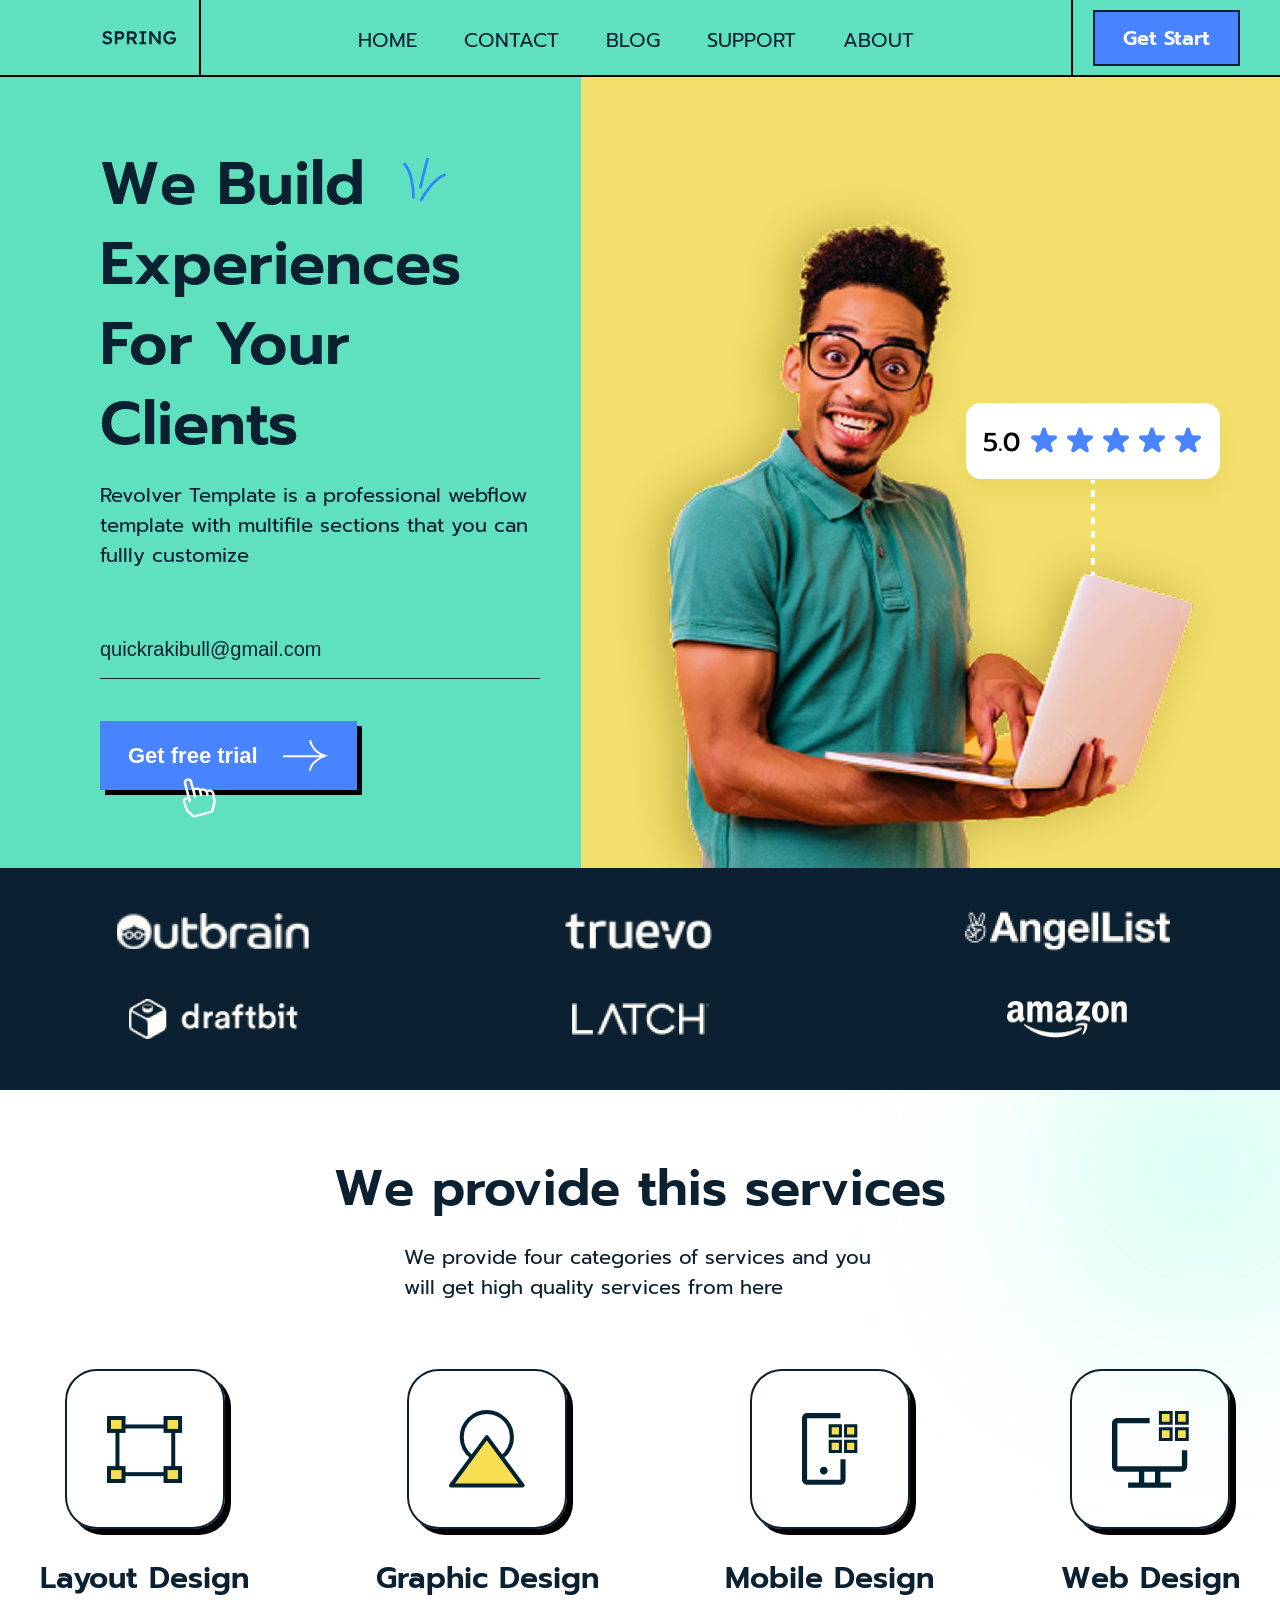
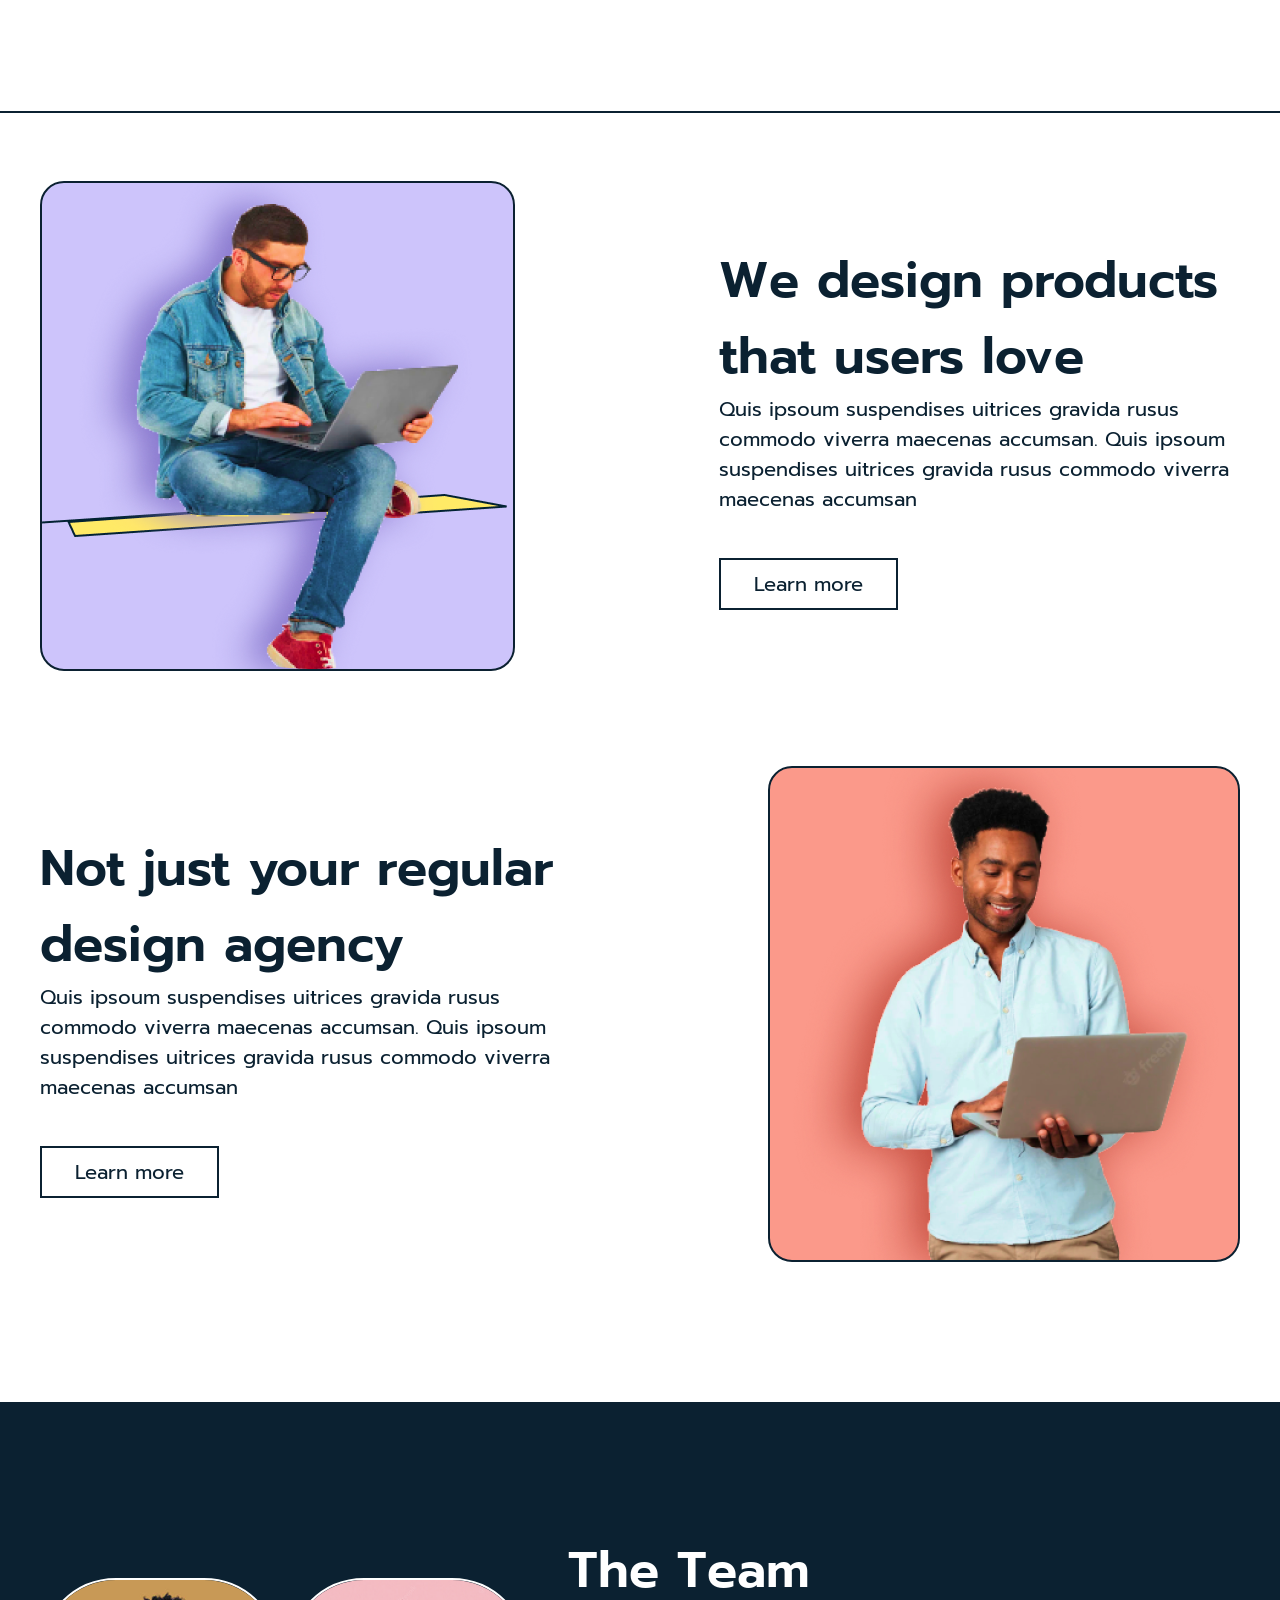
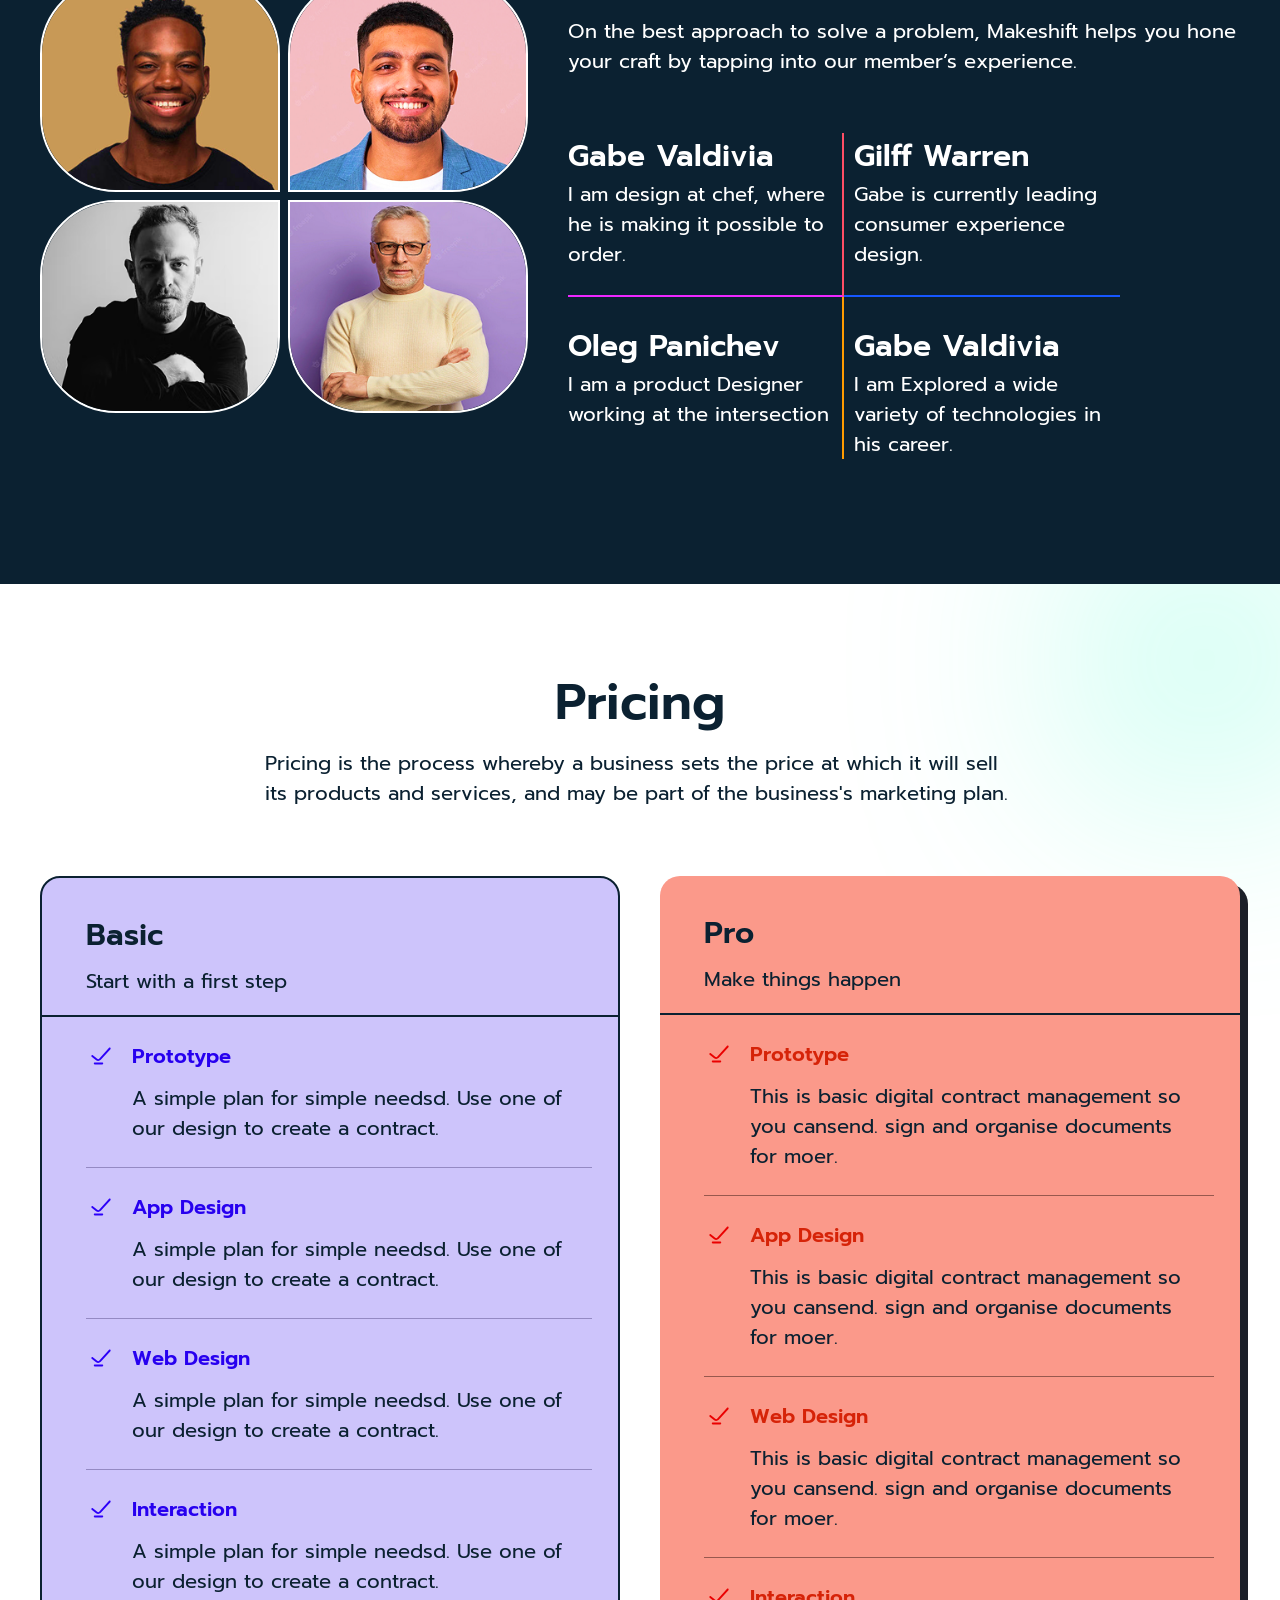
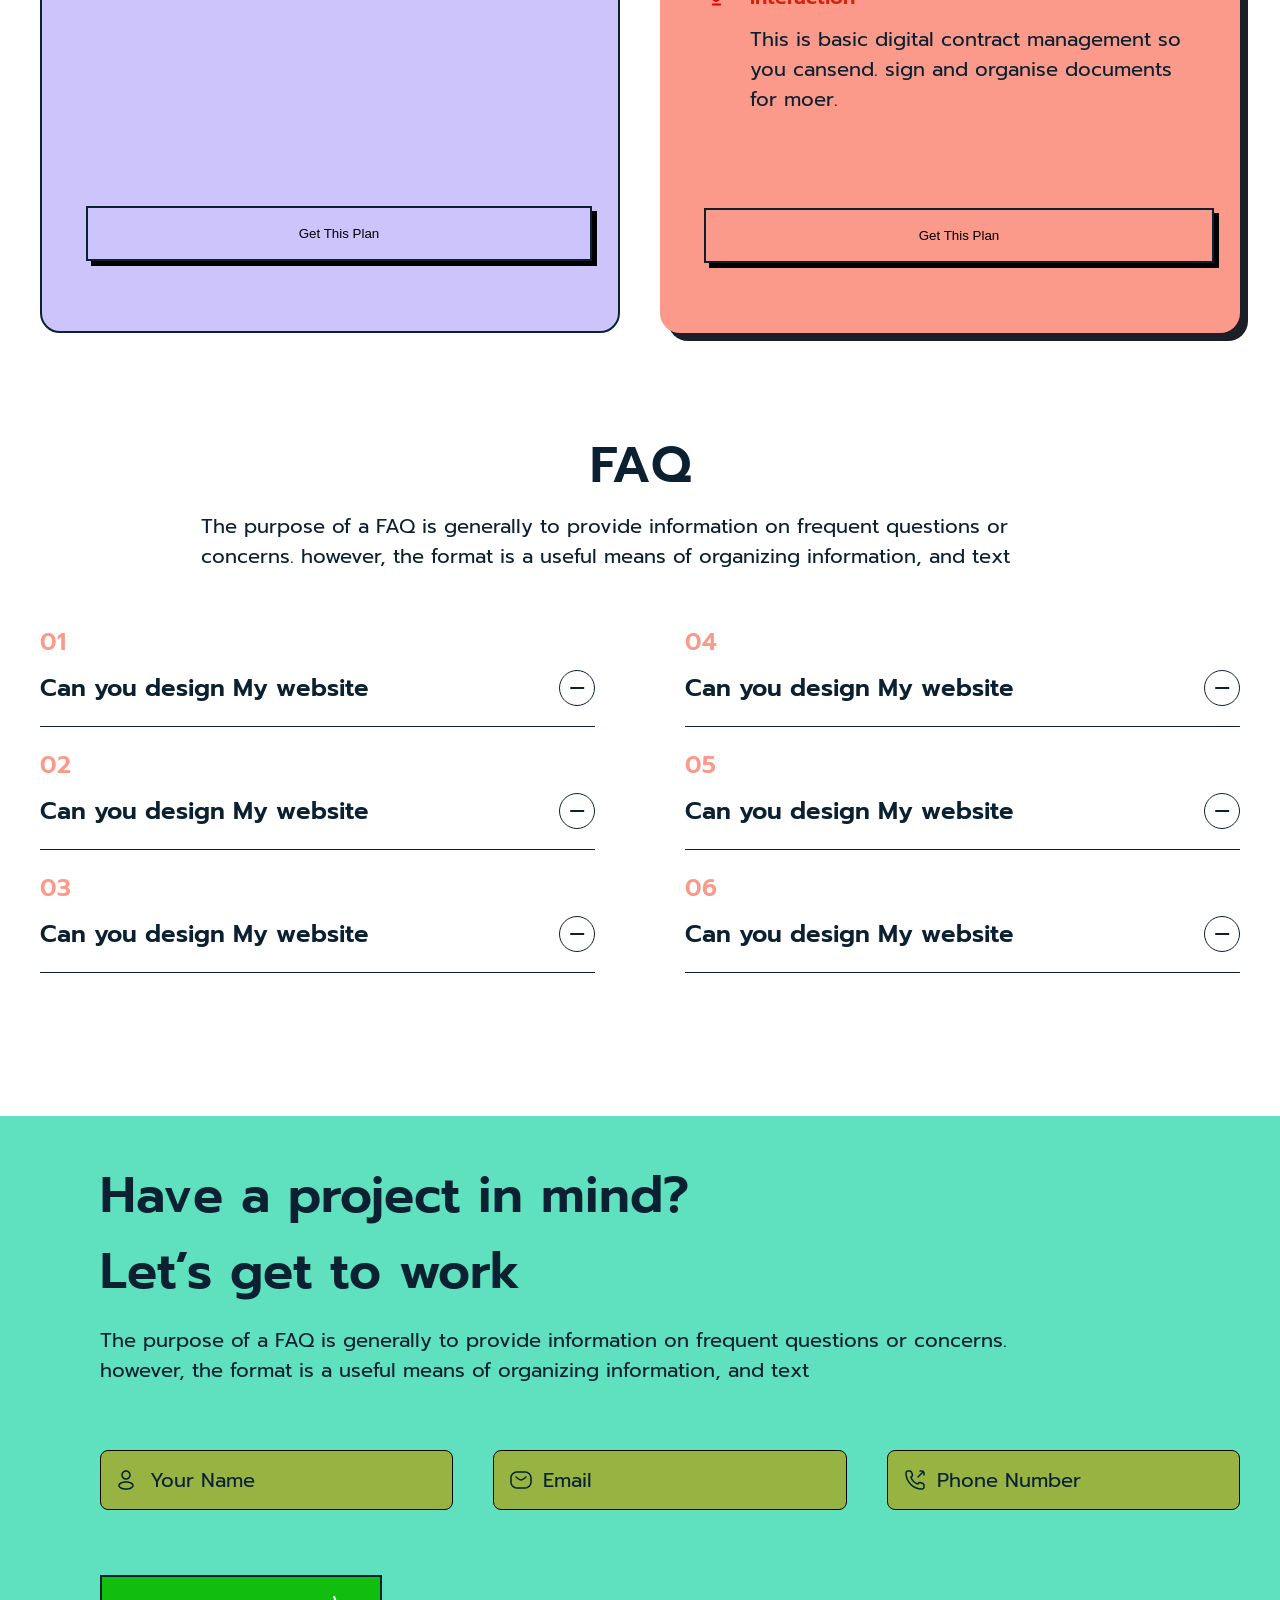
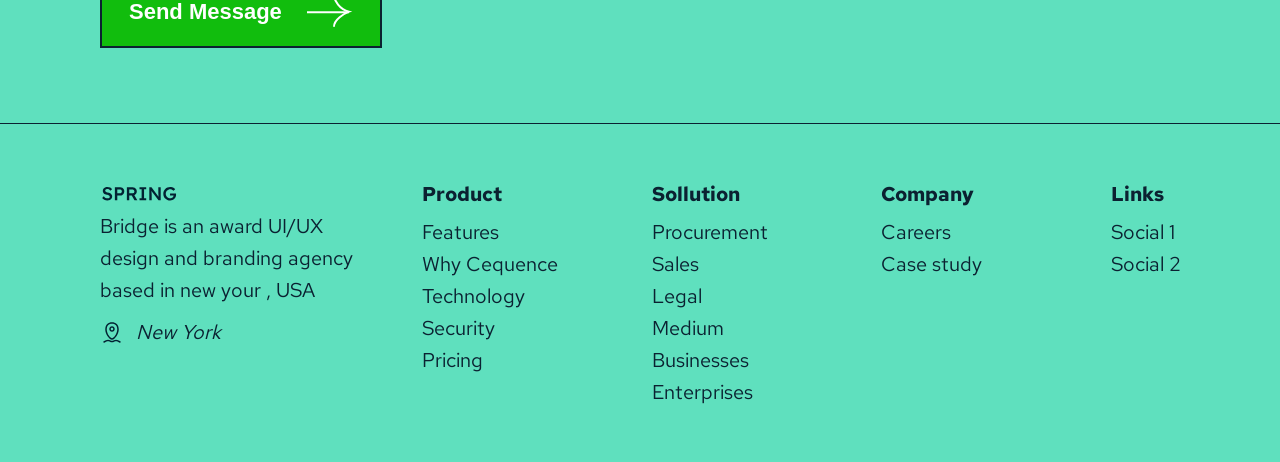
<file: agency/index.html>
<!doctype html>
<html lang="en">
  <head>
    <meta charset="UTF-8" />
    <meta name="viewport" content="width=device-width, initial-scale=1.0" />
    <title>Spring</title>
    <link rel="stylesheet" href="styles.css" />
    <script src="./scripts/main.js" type="module" defer></script>
  </head>
  <body>
    <header class="header" data-js-header>
      <a href="/" class="header__logo logo" title="Home" aria-label="Home">
        <img
          src="./assets/logo.svg"
          alt=""
          class="logo__image"
          width="79"
          height="14"
        />
      </a>
      <div class="header__overlay" data-js-header-overlay>
        <nav class="header__menu">
          <ul class="header__menu-list">
            <li class="header__menu-item">
              <a href="/" class="header__menu-link">Home</a>
            </li>
            <li class="header__menu-item">
              <a href="/" class="header__menu-link">Contact</a>
            </li>
            <li class="header__menu-item">
              <a href="/" class="header__menu-link">Blog</a>
            </li>
            <li class="header__menu-item">
              <a href="/" class="header__menu-link">Support</a>
            </li>
            <li class="header__menu-item">
              <a href="/" class="header__menu-link">About</a>
            </li>
          </ul>
        </nav>
        <div class="header__actions">
          <a href="/" class="header__link button button--blue">Get Start</a>
        </div>
      </div>
      <button
        class="header__burger-button burger-button"
        type="button"
        title="Open menu"
        aria-label="Open menu"
        data-js-header-burger-button
      >
        <span class="burger-button__line"></span>
        <span class="burger-button__line"></span>
        <span class="burger-button__line"></span>
      </button>
    </header>
    <main>
      <section class="hero" aria-labelledby="hero-title">
        <div class="hero__main">
          <div class="hero__info">
            <h1 class="hero__title" id="hero-title">
              We Build<br />
              Experiences<br />
              For Your Clients
            </h1>
            <img
              src="./assets/icons/vectors.svg"
              alt=""
              class="hero__vector"
              width="45"
              height="45"
            />
            <div class="hero__description">
              <p>
                Revolver Template is a professional webflow template with
                multifile sections that you can fullly customize
              </p>
            </div>
            <form class="hero__form">
              <div class="hero__field">
                <label for="hero-email" class="hero__label"
                  >quickrakibull@gmail.com</label
                >
                <input
                  type="email"
                  class="hero__input"
                  id="hero-email"
                  name="email"
                  placeholder="quickrakibull@gmail.com"
                />
              </div>
              <button
                class="button button--blue button--shadow hero__button"
                type="submit"
              >
                <span>Get free trial</span>
                <svg
                  width="46"
                  height="31"
                  viewBox="0 0 46 31"
                  fill="none"
                  xmlns="http://www.w3.org/2000/svg"
                >
                  <path
                    d="M27 0.196106C27.8333 4.36277 32 13.2961 42 15.6961C37 17.6961 27 23.4961 27 30.6961"
                    stroke="white"
                    style="stroke: white; stroke-opacity: 1"
                    stroke-width="2"
                  />
                  <path
                    d="M0 16.1961L42 16.1961"
                    stroke="white"
                    style="stroke: white; stroke-opacity: 1"
                    stroke-width="2"
                  />
                </svg>
              </button>
            </form>
          </div>
          <div class="hero__visual">
            <img
              src="./assets/images/hero/hero_bg_alt.png"
              alt=""
              class="hero__image"
              width="659"
              height="716"
              loading="lazy"
            />
          </div>
        </div>
        <div class="hero__partners">
          <ul class="hero__partners-list">
            <li class="hero__partners-item">
              <img
                src="./assets/images/partners/1.png"
                alt=""
                class="hero__partners-logo"
                width="192"
                height="36"
                loading="lazy"
              />
            </li>
            <li class="hero__partners-item">
              <img
                src="./assets/images/partners/2.png"
                alt=""
                class="hero__partners-logo"
                width="149"
                height="37"
                loading="lazy"
              />
            </li>
            <li class="hero__partners-item">
              <img
                src="./assets/images/partners/3.png"
                alt=""
                class="hero__partners-logo"
                width="207"
                height="40"
                loading="lazy"
              />
            </li>
            <li class="hero__partners-item">
              <img
                src="./assets/images/partners/4.png"
                alt=""
                class="hero__partners-logo"
                width="170"
                height="40"
                loading="lazy"
              />
            </li>
            <li class="hero__partners-item">
              <img
                src="./assets/images/partners/5.png"
                alt=""
                class="hero__partners-logo"
                width="138"
                height="32"
                loading="lazy"
              />
            </li>
            <li class="hero__partners-item">
              <img
                src="./assets/images/partners/6.png"
                alt=""
                class="hero__partners-logo"
                width="120"
                height="37"
                loading="lazy"
              />
            </li>
          </ul>
        </div>
      </section>
      <section class="services" aria-labelledby="services-title">
        <div class="services__inner">
          <h2 class="services__title" id="services-title">
            We provide this services
          </h2>
          <div class="services__description">
            <p>
              We provide four categories of services and you will get high
              quality services from here
            </p>
          </div>
          <ul class="services__list">
            <li class="services__item">
              <div class="services__icon-wrapper">
                <img
                  src="./assets/images/services/1.svg"
                  alt=""
                  class="services__icon"
                  width="76"
                  height="67"
                  loading="lazy"
                />
              </div>
              <h3>Layout Design</h3>
            </li>
            <li class="services__item">
              <div class="services__icon-wrapper">
                <img
                  src="./assets/images/services/2.svg"
                  alt=""
                  class="services__icon"
                  width="76"
                  height="78"
                  loading="lazy"
                />
              </div>
              <h3>Graphic Design</h3>
            </li>
            <li class="services__item">
              <div class="services__icon-wrapper">
                <img
                  src="./assets/images/services/3.svg"
                  alt=""
                  class="services__icon"
                  width="56"
                  height="72"
                  loading="lazy"
                />
              </div>
              <h3>Mobile Design</h3>
            </li>
            <li class="services__item">
              <div class="services__icon-wrapper">
                <img
                  src="./assets/images/services/4.svg"
                  alt=""
                  class="services__icon"
                  width="77"
                  height="77"
                  loading="lazy"
                />
              </div>
              <h3>Web Design</h3>
            </li>
          </ul>
          <div class="bg__eclipse"></div>
        </div>
      </section>
      <section class="features" aria-labelledby="features-title">
        <h2 class="visually-hidden" id="features-title">Our features</h2>
        <ul class="features__list">
          <li class="features__item">
            <div class="features__wrapper features__wrapper--purple">
              <img
                src="./assets/images/features/1.png"
                alt=""
                class="features__image"
                width="471"
                height="486"
                loading="lazy"
              />
            </div>
            <div class="features__body">
              <h3 class="feutures__title h2">
                We design products that users love
              </h3>
              <div class="features__description">
                <p>
                  Quis ipsoum suspendises uitrices gravida rusus commodo viverra
                  maecenas accumsan. Quis ipsoum suspendises uitrices gravida
                  rusus commodo viverra maecenas accumsan
                </p>
              </div>
              <a href="/" class="features__button button">Learn more</a>
            </div>
          </li>
          <li class="features__item">
            <div class="features__wrapper features__wrapper--pink">
              <img
                src="./assets/images/features/2.png"
                alt=""
                class="features__image"
                width="468"
                height="492"
                loading="lazy"
              />
            </div>
            <div class="features__body">
              <h3 class="feutures__title h2">
                Not just your regular design agency
              </h3>
              <div class="features__description">
                <p>
                  Quis ipsoum suspendises uitrices gravida rusus commodo viverra
                  maecenas accumsan. Quis ipsoum suspendises uitrices gravida
                  rusus commodo viverra maecenas accumsan
                </p>
              </div>
              <a href="/" class="features__button button">Learn more</a>
            </div>
          </li>
        </ul>
      </section>
      <section class="team" aria-labelledby="team-title">
        <div class="team__inner">
          <div class="team__visual">
            <img
              src="./assets/images/team/1.png"
              alt=""
              class="team__image"
              width="284"
              height="252"
              loading="lazy"
            />
            <img
              src="./assets/images/team/2.png"
              alt=""
              class="team__image"
              width="284"
              height="252"
              loading="lazy"
            />
            <img
              src="./assets/images/team/3.png"
              alt=""
              class="team__image"
              width="284"
              height="252"
              loading="lazy"
            />
            <img
              src="./assets/images/team/4.png"
              alt=""
              class="team__image"
              width="284"
              height="252"
              loading="lazy"
            />
          </div>
          <div class="team__info">
            <h2 class="team__title" id="team-title">The Team</h2>
            <div class="team__description">
              <p>
                On the best approach to solve a problem, Makeshift helps you
                hone your craft by tapping into our member’s experience.
              </p>
            </div>
            <ul class="team__list">
              <li class="team__item">
                <h3 class="team__name">Gabe Valdivia</h3>
                <p class="team__position">
                  I am design at chef, where he is making it possible to order.
                </p>
              </li>
              <li class="team__item">
                <h3 class="team__name">Gilff Warren</h3>
                <p class="team__position">
                  Gabe is currently leading consumer experience design.
                </p>
              </li>
              <li class="team__item">
                <h3 class="team__name">Oleg Panichev</h3>
                <p class="team__position">
                  I am a product Designer working at the intersection
                </p>
              </li>
              <li class="team__item">
                <h3 class="team__name">Gabe Valdivia</h3>
                <p class="team__position">
                  I am Explored a wide variety of technologies in his career.
                </p>
              </li>
            </ul>
          </div>
        </div>
      </section>
      <section class="pricing" aria-labelledby="pricing-title">
        <h2 class="pricing__title" id="pricing-title">Pricing</h2>
        <div class="pricing__description">
          <p>
            Pricing is the process whereby a business sets the price at which it
            will sell its products and services, and may be part of the
            business's marketing plan.
          </p>
        </div>
        <ul class="pricing__list">
          <li class="pricing__item">
            <article class="pricing__card card card--purple">
              <header class="card__header">
                <h3 class="card__title">Basic</h3>
                <p class="card__description">Start with a first step</p>
              </header>
              <div class="card__body">
                <ul class="card__list">
                  <li class="card__item">
                    <h4 class="card__item-title">Prototype</h4>
                    <p class="card__item-description">
                      A simple plan for simple needsd. Use one of our design to
                      create a contract.
                    </p>
                  </li>
                  <li class="card__item">
                    <h4 class="card__item-title">App Design</h4>
                    <p class="card__item-description">
                      A simple plan for simple needsd. Use one of our design to
                      create a contract.
                    </p>
                  </li>
                  <li class="card__item">
                    <h4 class="card__item-title">Web Design</h4>
                    <p class="card__item-description">
                      A simple plan for simple needsd. Use one of our design to
                      create a contract.
                    </p>
                  </li>
                  <li class="card__item">
                    <h4 class="card__item-title">Interaction</h4>
                    <p class="card__item-description">
                      A simple plan for simple needsd. Use one of our design to
                      create a contract.
                    </p>
                  </li>
                </ul>
                <button
                  class="card__button button button--shadow"
                  type="button"
                >
                  Get This Plan
                </button>
              </div>
            </article>
          </li>
          <li class="pricing__item">
            <article class="pricing__card card card--pink">
              <header class="card__header">
                <h3 class="card__title">Pro</h3>
                <p class="card__description">Make things happen</p>
              </header>
              <div class="card__body">
                <ul class="card__list">
                  <li class="card__item">
                    <h4 class="card__item-title">Prototype</h4>
                    <p class="card__item-description">
                      This is basic digital contract management so you cansend.
                      sign and organise documents for moer.
                    </p>
                  </li>
                  <li class="card__item">
                    <h4 class="card__item-title">App Design</h4>
                    <p class="card__item-description">
                      This is basic digital contract management so you cansend.
                      sign and organise documents for moer.
                    </p>
                  </li>
                  <li class="card__item">
                    <h4 class="card__item-title">Web Design</h4>
                    <p class="card__item-description">
                      This is basic digital contract management so you cansend.
                      sign and organise documents for moer.
                    </p>
                  </li>
                  <li class="card__item">
                    <h4 class="card__item-title">Interaction</h4>
                    <p class="card__item-description">
                      This is basic digital contract management so you cansend.
                      sign and organise documents for moer.
                    </p>
                  </li>
                </ul>
                <button
                  class="card__button button button--shadow"
                  type="button"
                >
                  Get This Plan
                </button>
              </div>
            </article>
          </li>
        </ul>
        <div class="bg__eclipse"></div>
      </section>
      <section class="faq" aria-labelledby="faq-title">
        <h2 class="faq__title" id="faq-title">FAQ</h2>
        <div class="faq__description">
          <p>
            The purpose of a FAQ is generally to provide information on frequent
            questions or concerns. however, the format is a useful means of
            organizing information, and text
          </p>
        </div>
        <div class="faq__columns">
          <ol class="faq__list">
            <li class="faq__item">
              <details class="faq__accordion">
                <summary class="faq__accordion-header">
                  <h3 class="faq__accordion-title">
                    Can you design My website
                  </h3>
                  <span class="faq__accordion-indicator"></span>
                </summary>
                <div class="faq__accordion-body">
                  <p>
                    Lorem, ipsum dolor sit amet consectetur adipisicing elit.
                    Voluptate, soluta exercitationem at quo, error modi nam quod
                    quidem et nulla sint quasi vero hic tenetur eaque ex,
                    architecto blanditiis excepturi.
                  </p>
                </div>
              </details>
            </li>
            <li class="faq__item">
              <details class="faq__accordion">
                <summary class="faq__accordion-header">
                  <h3 class="faq__accordion-title">
                    Can you design My website
                  </h3>
                  <span class="faq__accordion-indicator"></span>
                </summary>
                <div class="faq__accordion-body">
                  <p>
                    Lorem, ipsum dolor sit amet consectetur adipisicing elit.
                    Voluptate, soluta exercitationem at quo, error modi nam quod
                    quidem et nulla sint quasi vero hic tenetur eaque ex,
                    architecto blanditiis excepturi.
                  </p>
                </div>
              </details>
            </li>
            <li class="faq__item">
              <details class="faq__accordion">
                <summary class="faq__accordion-header">
                  <h3 class="faq__accordion-title">
                    Can you design My website
                  </h3>
                  <span class="faq__accordion-indicator"></span>
                </summary>
                <div class="faq__accordion-body">
                  <p>
                    Lorem, ipsum dolor sit amet consectetur adipisicing elit.
                    Voluptate, soluta exercitationem at quo, error modi nam quod
                    quidem et nulla sint quasi vero hic tenetur eaque ex,
                    architecto blanditiis excepturi.
                  </p>
                </div>
              </details>
            </li>
          </ol>
          <ol class="faq__list" start="4">
            <li class="faq__item">
              <details class="faq__accordion">
                <summary class="faq__accordion-header">
                  <h3 class="faq__accordion-title">
                    Can you design My website
                  </h3>
                  <span class="faq__accordion-indicator"></span>
                </summary>
                <div class="faq__accordion-body">
                  <p>
                    Lorem, ipsum dolor sit amet consectetur adipisicing elit.
                    Voluptate, soluta exercitationem at quo, error modi nam quod
                    quidem et nulla sint quasi vero hic tenetur eaque ex,
                    architecto blanditiis excepturi.
                  </p>
                </div>
              </details>
            </li>
            <li class="faq__item">
              <details class="faq__accordion">
                <summary class="faq__accordion-header">
                  <h3 class="faq__accordion-title">
                    Can you design My website
                  </h3>
                  <span class="faq__accordion-indicator"></span>
                </summary>
                <div class="faq__accordion-body">
                  <p>
                    Lorem, ipsum dolor sit amet consectetur adipisicing elit.
                    Voluptate, soluta exercitationem at quo, error modi nam quod
                    quidem et nulla sint quasi vero hic tenetur eaque ex,
                    architecto blanditiis excepturi.
                  </p>
                </div>
              </details>
            </li>
            <li class="faq__item">
              <details class="faq__accordion">
                <summary class="faq__accordion-header">
                  <h3 class="faq__accordion-title">
                    Can you design My website
                  </h3>
                  <span class="faq__accordion-indicator"></span>
                </summary>
                <div class="faq__accordion-body">
                  <p>
                    Lorem, ipsum dolor sit amet consectetur adipisicing elit.
                    Voluptate, soluta exercitationem at quo, error modi nam quod
                    quidem et nulla sint quasi vero hic tenetur eaque ex,
                    architecto blanditiis excepturi.
                  </p>
                </div>
              </details>
            </li>
          </ol>
        </div>
      </section>
      <section class="send-message" aria-labelledby="send-message-title">
        <h2 class="send-message__title" id="send-message-title">
          Have a project in mind?<br />
          Let’s get to work
        </h2>
        <div class="send-message__description">
          <p>
            The purpose of a FAQ is generally to provide information on frequent
            questions or concerns. however, the format is a useful means of
            organizing information, and text
          </p>
        </div>
        <form class="send-message__form">
          <div class="send-message__fields">
            <div class="send-message__field">
              <label for="send-message-name" class="send-message__label">
                <svg
                  width="24"
                  height="24"
                  viewBox="0 0 24 24"
                  fill="none"
                  xmlns="http://www.w3.org/2000/svg"
                >
                  <path
                    fill-rule="evenodd"
                    clip-rule="evenodd"
                    d="M5.38566 15.6959C4.19864 16.2895 3.75 16.9706 3.75 17.5C3.75 18.0294 4.19864 18.7105 5.38566 19.3041C6.52782 19.8751 8.15819 20.25 10 20.25C11.8418 20.25 13.4722 19.8751 14.6143 19.3041C15.8014 18.7105 16.25 18.0294 16.25 17.5C16.25 16.9706 15.8014 16.2895 14.6143 15.6959C13.4722 15.1249 11.8418 14.75 10 14.75C8.15819 14.75 6.52782 15.1249 5.38566 15.6959ZM4.71484 14.3543C6.10618 13.6586 7.97582 13.25 10 13.25C12.0242 13.25 13.8938 13.6586 15.2852 14.3543C16.6316 15.0275 17.75 16.0964 17.75 17.5C17.75 18.9036 16.6316 19.9725 15.2852 20.6457C13.8938 21.3414 12.0242 21.75 10 21.75C7.97582 21.75 6.10618 21.3414 4.71484 20.6457C3.36836 19.9725 2.25 18.9036 2.25 17.5C2.25 16.0964 3.36836 15.0275 4.71484 14.3543Z"
                    fill="#0B2131"
                    style="
                      fill: #0b2131;
                      fill: color(display-p3 0.0431 0.1294 0.1922);
                      fill-opacity: 1;
                    "
                  />
                  <path
                    fill-rule="evenodd"
                    clip-rule="evenodd"
                    d="M10 3.75C8.20507 3.75 6.75 5.20507 6.75 7C6.75 8.79493 8.20507 10.25 10 10.25C11.7949 10.25 13.25 8.79493 13.25 7C13.25 5.20507 11.7949 3.75 10 3.75ZM5.25 7C5.25 4.37665 7.37665 2.25 10 2.25C12.6234 2.25 14.75 4.37665 14.75 7C14.75 9.62335 12.6234 11.75 10 11.75C7.37665 11.75 5.25 9.62335 5.25 7Z"
                    fill="#0B2131"
                    style="
                      fill: #0b2131;
                      fill: color(display-p3 0.0431 0.1294 0.1922);
                      fill-opacity: 1;
                    "
                  />
                </svg>
                <span>Your Name</span>
              </label>
              <input
                type="text"
                class="send-message__input"
                id="send-message-name"
                name="name"
                placeholder=""
              />
            </div>
            <div class="send-message__field">
              <label for="send-message-email" class="send-message__label">
                <svg
                  width="24"
                  height="24"
                  viewBox="0 0 24 24"
                  fill="none"
                  xmlns="http://www.w3.org/2000/svg"
                >
                  <path
                    fill-rule="evenodd"
                    clip-rule="evenodd"
                    d="M1.25 10C1.25 6.27208 4.27208 3.25 8 3.25H16C19.7279 3.25 22.75 6.27208 22.75 10V14C22.75 17.7279 19.7279 20.75 16 20.75H8C4.27208 20.75 1.25 17.7279 1.25 14V10ZM8 4.75C5.10051 4.75 2.75 7.10051 2.75 10V14C2.75 16.8995 5.10051 19.25 8 19.25H16C18.8995 19.25 21.25 16.8995 21.25 14V10C21.25 7.10051 18.8995 4.75 16 4.75H8Z"
                    fill="#0B2131"
                    style="
                      fill: #0b2131;
                      fill: color(display-p3 0.0431 0.1294 0.1922);
                      fill-opacity: 1;
                    "
                  />
                  <path
                    fill-rule="evenodd"
                    clip-rule="evenodd"
                    d="M6.41438 8.53151C6.67313 8.20806 7.1451 8.15562 7.46855 8.41438L9.96977 10.4154C11.1567 11.3649 12.8433 11.3649 14.0303 10.4154L16.5315 8.41438C16.855 8.15562 17.3269 8.20806 17.5857 8.53151C17.8444 8.85495 17.792 9.32692 17.4685 9.58568L14.9673 11.5867C13.2325 12.9745 10.7675 12.9745 9.03272 11.5867L6.53151 9.58568C6.20806 9.32692 6.15562 8.85495 6.41438 8.53151Z"
                    fill="#0B2131"
                    style="
                      fill: #0b2131;
                      fill: color(display-p3 0.0431 0.1294 0.1922);
                      fill-opacity: 1;
                    "
                  />
                </svg>

                <span>Email</span>
              </label>
              <input
                type="email"
                class="send-message__input"
                id="send-message-email"
                name="email"
                placeholder=""
              />
            </div>
            <div class="send-message__field">
              <label for="send-message-phone" class="send-message__label">
                <svg
                  width="24"
                  height="24"
                  viewBox="0 0 24 24"
                  fill="none"
                  xmlns="http://www.w3.org/2000/svg"
                >
                  <path
                    fill-rule="evenodd"
                    clip-rule="evenodd"
                    d="M16.25 3C16.25 2.58579 16.5858 2.25 17 2.25H19C20.5188 2.25 21.75 3.48122 21.75 5V7C21.75 7.41421 21.4142 7.75 21 7.75C20.5858 7.75 20.25 7.41421 20.25 7V5C20.25 4.93994 20.2458 4.88088 20.2376 4.82308L15.5303 9.53033C15.2374 9.82322 14.7626 9.82322 14.4697 9.53033C14.1768 9.23744 14.1768 8.76256 14.4697 8.46967L19.1769 3.76242C19.1191 3.75424 19.0601 3.75 19 3.75H17C16.5858 3.75 16.25 3.41421 16.25 3Z"
                    fill="#0B2131"
                    style="
                      fill: #0b2131;
                      fill: color(display-p3 0.0431 0.1294 0.1922);
                      fill-opacity: 1;
                    "
                  />
                  <path
                    fill-rule="evenodd"
                    clip-rule="evenodd"
                    d="M5 3.75C4.30964 3.75 3.75 4.30964 3.75 5C3.75 13.4223 10.5777 20.25 19 20.25C19.6904 20.25 20.25 19.6904 20.25 19V17.3541C20.25 16.8429 19.9388 16.3833 19.4642 16.1935L17.4301 15.3798C16.8265 15.1384 16.1386 15.3999 15.8478 15.9814L15.6708 16.3354C15.5196 16.6379 15.1846 16.8018 14.8529 16.7354L15 16C14.8529 16.7354 14.8532 16.7355 14.8529 16.7354L14.8519 16.7352L14.8507 16.735L14.8475 16.7343L14.8385 16.7325L14.8097 16.7263C14.7859 16.721 14.7529 16.7135 14.7114 16.7034C14.6285 16.6832 14.5115 16.6528 14.3665 16.6101C14.0768 16.525 13.6734 16.3903 13.2046 16.1894C12.2704 15.789 11.0561 15.1167 9.96967 14.0303C8.88325 12.9439 8.21099 11.7296 7.81064 10.7954C7.60973 10.3266 7.47504 9.92316 7.38985 9.6335C7.34721 9.48851 7.31682 9.37154 7.29664 9.28859C7.28655 9.2471 7.279 9.21408 7.27374 9.19026L7.26753 9.1615L7.26566 9.15247L7.26501 9.14932L7.26477 9.14809C7.26472 9.14785 7.26456 9.14709 8 9L7.26456 9.14709C7.19824 8.81544 7.36208 8.48043 7.66459 8.32918L8.01861 8.15217C8.60008 7.86143 8.86163 7.17351 8.62018 6.5699L7.80653 4.53576C7.6167 4.06119 7.15706 3.75 6.64593 3.75H5ZM8.88322 9.38709C10.0255 8.69729 10.5165 7.27171 10.0129 6.01281L9.19925 3.97868C8.78162 2.93462 7.77042 2.25 6.64593 2.25H5C3.48122 2.25 2.25 3.48122 2.25 5C2.25 14.2508 9.74923 21.75 19 21.75C20.5188 21.75 21.75 20.5188 21.75 19V17.3541C21.75 16.2296 21.0654 15.2184 20.0213 14.8008L17.9872 13.9871C16.7283 13.4835 15.3027 13.9745 14.6129 15.1168C14.3906 15.0457 14.111 14.9459 13.7954 14.8106C12.9796 14.461 11.9439 13.8833 11.0303 12.9697C10.1167 12.0561 9.53901 11.0204 9.18936 10.2046C9.05411 9.88897 8.95433 9.60941 8.88322 9.38709Z"
                    fill="#0B2131"
                    style="
                      fill: #0b2131;
                      fill: color(display-p3 0.0431 0.1294 0.1922);
                      fill-opacity: 1;
                    "
                  />
                </svg>

                <span>Phone Number</span>
              </label>
              <input
                type="text"
                class="send-message__input"
                id="send-message-phone"
                name="name"
                placeholder=""
              />
            </div>
          </div>

          <button
            type="submit"
            class="button button--green send-message__button"
          >
            <span>Send Message</span>

            <svg
              width="46"
              height="31"
              viewBox="0 0 46 31"
              fill="none"
              xmlns="http://www.w3.org/2000/svg"
            >
              <path
                d="M27 0.196106C27.8333 4.36277 32 13.2961 42 15.6961C37 17.6961 27 23.4961 27 30.6961"
                stroke="white"
                style="stroke: white; stroke-opacity: 1"
                stroke-width="2"
              />
              <path
                d="M0 16.1961L42 16.1961"
                stroke="white"
                style="stroke: white; stroke-opacity: 1"
                stroke-width="2"
              />
            </svg>
          </button>
        </form>
      </section>
    </main>
    <footer class="footer">
      <div class="footer__inner">
        <div class="footer__info">
          <a href="/" class="footer__logo" title="Home" aria-label="Home">
            <img
              src="./assets/logo.svg"
              alt=""
              class="logo__image"
              width="79"
              height="14"
              loading="lazy"
            />
          </a>
          <div class="footer__description">
            <p>
              Bridge is an award UI/UX design and branding agency based in new
              your , USA
            </p>
          </div>
          <div class="footer__location">
            <svg
              width="24"
              height="24"
              viewBox="0 0 24 24"
              fill="none"
              xmlns="http://www.w3.org/2000/svg"
            >
              <path
                fill-rule="evenodd"
                clip-rule="evenodd"
                d="M8.27816 5.08285C7.36993 5.95924 6.75002 7.34676 6.75002 9.4C6.75002 11.4143 7.63995 13.6705 8.82043 15.4408C9.40667 16.3199 10.044 17.0475 10.6398 17.5462C11.263 18.0677 11.7337 18.25 12 18.25C12.2663 18.25 12.7371 18.0677 13.3602 17.5462C13.9561 17.0475 14.5934 16.3199 15.1796 15.4408C16.3601 13.6705 17.25 11.4143 17.25 9.4C17.25 7.34676 16.6301 5.95924 15.7219 5.08285C14.8072 4.20029 13.511 3.75 12 3.75C10.489 3.75 9.19279 4.20029 8.27816 5.08285ZM7.23659 4.00344C8.49353 2.79057 10.1973 2.25 12 2.25C13.8027 2.25 15.5065 2.79057 16.7634 4.00344C18.0268 5.22248 18.75 7.03496 18.75 9.4C18.75 11.804 17.7114 14.3478 16.4276 16.273C15.7817 17.2416 15.0529 18.0855 14.3229 18.6965C13.6201 19.2846 12.8051 19.75 12 19.75C11.1949 19.75 10.3799 19.2846 9.67715 18.6965C8.94715 18.0855 8.21836 17.2416 7.57246 16.273C6.28865 14.3478 5.25002 11.804 5.25002 9.4C5.25002 7.03496 5.97325 5.22248 7.23659 4.00344Z"
                fill="#0B2131"
                style="
                  fill: #0b2131;
                  fill: color(display-p3 0.0431 0.1294 0.1922);
                  fill-opacity: 1;
                "
              />
              <path
                fill-rule="evenodd"
                clip-rule="evenodd"
                d="M12 7.75C11.3097 7.75 10.75 8.30964 10.75 9C10.75 9.69036 11.3097 10.25 12 10.25C12.6904 10.25 13.25 9.69036 13.25 9C13.25 8.30964 12.6904 7.75 12 7.75ZM9.25002 9C9.25002 7.48122 10.4812 6.25 12 6.25C13.5188 6.25 14.75 7.48122 14.75 9C14.75 10.5188 13.5188 11.75 12 11.75C10.4812 11.75 9.25002 10.5188 9.25002 9Z"
                fill="#0B2131"
                style="
                  fill: #0b2131;
                  fill: color(display-p3 0.0431 0.1294 0.1922);
                  fill-opacity: 1;
                "
              />
              <path
                fill-rule="evenodd"
                clip-rule="evenodd"
                d="M9.45346 21.5653C8.53849 21.1078 7.46153 21.1078 6.54657 21.5653L4.33542 22.6709C3.96494 22.8561 3.51443 22.7059 3.32919 22.3354C3.14395 21.965 3.29412 21.5145 3.6646 21.3292L5.87575 20.2236C7.213 19.555 8.78702 19.555 10.1243 20.2236L10.5466 20.4348C11.4615 20.8923 12.5385 20.8923 13.4535 20.4348L13.8757 20.2236C15.213 19.555 16.787 19.555 18.1243 20.2236L20.3354 21.3292C20.7059 21.5145 20.8561 21.965 20.6708 22.3354C20.4856 22.7059 20.0351 22.8561 19.6646 22.6709L17.4535 21.5653C16.5385 21.1078 15.4615 21.1078 14.5466 21.5653L14.1243 21.7764C12.787 22.4451 11.213 22.4451 9.87575 21.7764L9.45346 21.5653Z"
                fill="#0B2131"
                style="
                  fill: #0b2131;
                  fill: color(display-p3 0.0431 0.1294 0.1922);
                  fill-opacity: 1;
                "
              />
            </svg>
            <address>New York</address>
          </div>
        </div>
        <nav class="footer__menu">
          <div class="footer__menu-column">
            <p class="footer__menu-title">Product</p>
            <ul class="footer__menu-list">
              <li class="footer__menu-item">
                <a href="/" class="footer__menu-link">Features</a>
              </li>
              <li class="footer__menu-item">
                <a href="/" class="footer__menu-link">Why Cequence</a>
              </li>
              <li class="footer__menu-item">
                <a href="/" class="footer__menu-link">Technology</a>
              </li>
              <li class="footer__menu-item">
                <a href="/" class="footer__menu-link">Security</a>
              </li>
              <li class="footer__menu-item">
                <a href="/" class="footer__menu-link">Pricing</a>
              </li>
            </ul>
          </div>
          <div class="footer__menu-column">
            <p class="footer__menu-title">Sollution</p>
            <ul class="footer__menu-list">
              <li class="footer__menu-item">
                <a href="/" class="footer__menu-link">Procurement</a>
              </li>
              <li class="footer__menu-item">
                <a href="/" class="footer__menu-link">Sales</a>
              </li>
              <li class="footer__menu-item">
                <a href="/" class="footer__menu-link">Legal</a>
              </li>
              <li class="footer__menu-item">
                <a href="/" class="footer__menu-link">Medium Businesses</a>
              </li>
              <li class="footer__menu-item">
                <a href="/" class="footer__menu-link">Enterprises</a>
              </li>
            </ul>
          </div>
          <div class="footer__menu-column">
            <p class="footer__menu-title">Company</p>
            <ul class="footer__menu-list">
              <li class="footer__menu-item">
                <a href="/" class="footer__menu-link">Careers</a>
              </li>
              <li class="footer__menu-item">
                <a href="/" class="footer__menu-link">Case study</a>
              </li>
            </ul>
          </div>
          <div class="footer__menu-column">
            <p class="footer__menu-title">Links</p>
            <ul class="footer__menu-list">
              <li class="footer__menu-item">
                <a href="/" class="footer__menu-link">Social 1</a>
              </li>
              <li class="footer__menu-item">
                <a href="/" class="footer__menu-link">Social 2</a>
              </li>
            </ul>
          </div>
        </nav>
      </div>
    </footer>
  </body>
</html>
</file>
<file: agency/styles.css>
@font-face {
  font-family: "Prompt";
  src: url("./assets/fonts/Prompt-SemiBold.woff2") format("woff2");
  font-weight: 600;
  font-style: normal;
  font-display: swap;
}

@font-face {
  font-family: "Prompt";
  src: url("./assets/fonts/Prompt-Medium.woff2") format("woff2");
  font-weight: 500;
  font-style: normal;
  font-display: swap;
}

@font-face {
  font-family: "Prompt";
  src: url("./assets/fonts/Prompt-Regular.woff2") format("woff2");
  font-weight: normal;
  font-style: normal;
  font-display: swap;
}

@font-face {
  font-family: "Red Hat Text";
  src: url("./assets/fonts/RedHatText-Regular.woff2") format("woff2");
  font-weight: normal;
  font-style: normal;
  font-display: swap;
}

@font-face {
  font-family: "Red Hat Text";
  src: url("./assets/fonts/RedHatText-Bold.woff2") format("woff2");
  font-weight: bold;
  font-style: normal;
  font-display: swap;
}

:root {
  --color-black: #000;
  --color-white: #fff;

  --color-dark-gray: #0b2131;
  --color-green: #5fe0be;
  --color-yellow: #f3df6b;
  --color-blue: #4884ff;
  --color-pink: #fb998a;
  --color-purple: #cdc4fb;

  --border-black: 1px solid var(--color-black);
  --border-black-wide: 2px solid var(--color-black);
  --border-gray: 1px solid var(--color-dark-gray);
  --border-gray-wide: 2px solid var(--color-dark-gray);

  --font-family-base: "Prompt", sans-serif;
  --font-family-second: "Red Hat Text", sans-serif;

  --transition-duration: 0.2s;
}

:focus-visible {
  outline: 2px dashed var(--color-white);
  outline-offset: 4px;
  transition-duration: 0s !important;
}

.visually-hidden {
  position: absolute;
  width: 1px;
  height: 1px;
  margin: -1px;
  border: 0;
  padding: 0;
  white-space: nowrap;
  clip-path: inset(100%);
  clip: rect(0 0 0 0);
  overflow: hidden;
}

* {
  box-sizing: border-box;
  margin: 0;
  padding: 0;
}

html {
  &.is-lock {
    overflow: hidden;
  }
}

body {
  display: grid;
  min-height: 100vh;
  grid-template-rows: auto 1fr auto;
  background-color: var(--color-white);
  color: var(--color-dark-gray);
  font-family: var(--font-family-base);
  font-size: 20px;
  font-weight: 400;
}

a {
  text-decoration: none;
  color: inherit;
}

a,
button,
input,
textarea,
svg * {
  transition-duration: var(--transition-duration);
}

a,
button {
  cursor: pointer;
}

ul {
  list-style: none;
}

h1 {
  font-size: 60px;
  line-height: 80px;
  font-weight: 600;
}

h2,
.h2 {
  font-size: 50px;
  font-weight: 600;
}

h3 {
  font-size: 30px;
  font-weight: 600;
}

.header {
  position: sticky;
  top: 0;
  z-index: 10;
  display: flex;
  align-items: center;
  justify-content: space-between;
  padding-inline: 200px;
  background-color: var(--color-green);
  border-bottom: var(--border-black-wide);
}

.header__logo {
  display: inline-flex;
  align-items: center;
  justify-content: center;
  height: 100%;
  padding-right: 20px;
  border-right: var(--border-black-wide);
}

.header__menu-list {
  display: flex;
  align-items: center;
  justify-content: space-between;
  column-gap: 7px;
  text-transform: uppercase;
}

.header__menu-item {
  padding: 25px 20px 20px;
}

.header__menu-link {
  &:hover {
    color: var(--color-white);
  }
}

.header__actions {
  height: 100%;
  display: flex;
  align-items: center;
  padding-left: 20px;
  border-left: var(--border-black-wide);
}

.burger-button {
  width: 44px;
  height: 44px;
  display: inline-flex;
  flex-direction: column;
  justify-content: space-between;
  padding: 7px;
  row-gap: 4px;
  background-color: transparent;
  border: none;

  &.is-active .burger-button__line {
    &:first-child {
      rotate: 45deg;
      transform-origin: 0;
      translate: 4px 3px;
    }

    &:nth-child(2) {
      rotate: -45deg;
    }

    &:last-child {
      width: 0;
    }
  }
}

.burger-button__line {
  width: 100%;
  height: 4px;
  border-radius: 40px;
  background-color: var(--color-dark-gray);
  transition-duration: var(--transition-duration);
}

.button {
  display: inline-flex;
  align-items: center;
  justify-content: center;
  column-gap: 25px;
  background-color: transparent;
  border: var(--border-gray-wide);

  &:hover {
    scale: 1.05;
  }
}

.button--blue {
  padding: 11px 28px;
  background-color: var(--color-blue);
  color: var(--color-white);
  font-weight: 600;
}

.button--green {
  background-color: #11bd0d;
}

.button--shadow {
  box-shadow: 5px 5px 0 0 #000;
}

.footer {
  padding-block: 54px;
  padding-left: 200px;
  background-color: var(--color-green);
  border-top: var(--border-gray);
  font-family: var(--font-family-second);
  font-size: 20px;
  line-height: 32px;
}

.footer__inner {
  display: grid;
  grid-template-columns: auto 1fr;
  column-gap: 60px;
  max-width: 1278px;
}

.footer__logo {
  margin-bottom: 14px;
}

.footer__description {
  max-width: 262px;
  margin-bottom: 10px;
}

.footer__location {
  display: flex;
  align-items: center;
  column-gap: 12px;
}

.footer__menu {
  display: grid;
  grid-template-columns: repeat(4, 1fr);
  column-gap: 140px;
}

.footer__menu-title {
  font-weight: 700;
  margin-bottom: 6px;
}

.footer__menu-link {
  &:hover {
    color: var(--color-white);
  }
}

.hero__main {
  display: grid;
  grid-template-columns: repeat(2, 1fr);
}

.hero__info {
  background-color: var(--color-green);
  padding: 67px 20px 78px 200px;
  position: relative;
}

.hero__title {
  margin-bottom: 16px;
}

.hero__vector {
  position: absolute;
  top: 80px;
  left: 500px;
  transform: rotate(14deg);
}

.hero__description {
  max-width: 475px;
  margin-bottom: 64px;
}

.hero__field {
  width: 100%;
  max-width: 440px;
  padding-bottom: 14px;
  border-bottom: 1.5px solid var(--color-dark-gray);
  margin-bottom: 42px;
}

.hero__field:has(.hero__input:focus) {
  border-color: var(--color-white);
}

.hero__label {
  display: none;
}

.hero__input {
  background-color: transparent;
  border: none;
  font-size: 20px;

  &:focus {
    outline: none;
  }

  &::placeholder {
    color: var(--color-dark-gray);
  }
}

.hero__button {
  position: relative;
  font-size: 22px;
  font-weight: 600;
  padding-block: 19px;
  border: none;

  &::after {
    position: absolute;
    content: "";
    left: 32%;
    top: 80%;
    width: 33px;
    height: 40px;
    transform: rotate(-15deg);
    background: url("./assets/icons/hand.svg") center / cover no-repeat;
  }
}

.hero__visual {
  display: flex;
  align-items: flex-end;
  justify-content: flex-end;
  position: relative;
  padding-right: 140px;
  background-color: var(--color-yellow);
}

.hero__partners {
  padding-block: 43px;
  background-color: var(--color-dark-gray);
}

.hero__partners-list {
  display: grid;
  grid-template-columns: repeat(6, 1fr);
  place-items: center;
  max-width: 1440px;
  margin-inline: auto;
}

.services {
  width: 100%;
  border-bottom: var(--border-gray-wide);
}

.services__inner {
  position: relative;
  padding-block: 60px 110px;
  width: 100%;
  max-width: 1380px;
  padding-inline: 40px;
  margin-inline: auto;
}

.services__title {
  text-align: center;
  margin-bottom: 16px;
}

.services__description {
  max-width: 473px;
  margin-inline: auto;
  margin-bottom: 67px;
}

.services__list {
  display: flex;
  align-items: center;
  justify-content: space-between;
  column-gap: 159px;
}

.services__icon-wrapper {
  display: flex;
  align-items: center;
  justify-content: center;
  width: 160px;
  height: 160px;
  border-radius: 32px;
  border: var(--border-gray-wide);
  box-shadow: 6px 6px 0 0 #000;
  margin-bottom: 26px;
  margin-inline: auto;
}

.bg__eclipse {
  position: absolute;
  top: 0;
  right: 0;
  width: 152px;
  height: 152px;
  border-radius: 100%;
  background-color: #39ffcb;
  filter: blur(130px);
  pointer-events: none;
  z-index: -1;
}

.features {
  padding-block: 68px 140px;
  width: 100%;
  max-width: 1368px;
  padding-inline: 40px;
  margin-inline: auto;
}

.features__item {
  display: flex;
  align-items: center;
  justify-content: space-between;
  column-gap: 80px;

  &:nth-child(2n) {
    flex-direction: row-reverse;
  }

  &:not(:last-child) {
    margin-bottom: 95px;
  }
}

.features__wrapper {
  border: var(--border-gray-wide);
  border-radius: 24px;
  display: flex;
}

.features__wrapper--purple {
  background-color: var(--color-purple);
}

.features__wrapper--pink {
  background-color: var(--color-pink);
}

.features__body {
  max-width: 521px;
}

.features__title {
  margin-bottom: 20px;
}

.features__description {
  margin-bottom: 44px;
}

.features__button {
  padding: 9px 33px;
}

.team {
  background-color: var(--color-dark-gray);
  color: var(--color-white);
  padding-block: 130px 125px;
}

.team__inner {
  display: flex;
  align-items: center;
  justify-content: space-between;
  column-gap: 160px;
  width: 100%;
  max-width: 1422px;
  padding-inline: 40px;
  margin-inline: auto;
}

.team__visual {
  display: grid;
  grid-template-columns: repeat(2, 1fr);
  gap: 28px;
}

.team__image {
  border: 2px solid var(--color-white);

  &:first-child {
    border-radius: 76px 76px 0 76px;
  }

  &:nth-child(2) {
    border-radius: 76px 76px 76px 0;
  }

  &:nth-child(3) {
    border-radius: 76px 0 76px 76px;
  }

  &:last-child {
    border-radius: 0 76px 76px 76px;
  }
}

.team__title {
  margin-bottom: 8px;
}

.team__description {
  margin-bottom: 57px;
}

.team__list {
  display: inline-grid;
  grid-template-columns: repeat(2, 1fr);
}

.team__item {
  max-width: 276px;

  &:nth-child(2n) {
    padding-left: 10px;
  }

  &:nth-child(2n - 1) {
    padding-right: 10px;
  }

  &:first-child,
  &:nth-child(2) {
    padding-bottom: 26px;
  }

  &:nth-child(3),
  &:last-child {
    padding-top: 26px;
  }

  &:first-child {
    border-right: 2px solid #ff4e65;
    border-bottom: 2px solid #ee27ff;
  }

  &:nth-child(3) {
    border-right: 2px solid #ff9b00;
  }

  &:nth-child(2) {
    border-bottom: 2px solid #1657ff;
  }
}

.pricing {
  position: relative;
  width: 100%;
  max-width: 1360px;
  margin-inline: auto;
  padding: 80px 40px 94px;
}

.pricing__title {
  text-align: center;
  margin-bottom: 8px;
}

.pricing__description {
  max-width: 751px;
  margin-inline: auto;
  margin-bottom: 68px;
}

.pricing__list {
  display: grid;
  grid-template-columns: repeat(2, 1fr);
  column-gap: 40px;
}

.card {
  display: flex;
  flex-direction: column;
  border-radius: 20px;
  position: relative;
  height: 100%;
}

.card--purple {
  background-color: var(--color-purple);
  border: var(--border-gray-wide);
}

.card--purple .card__item {
  border-color: #948ac3;
}

.card--purple .card__item-title {
  color: #2700ef;

  &:before {
    background-image: url("./assets/icons/tick-blue.svg");
  }
}

.card--pink {
  background-color: var(--color-pink);
  box-shadow: 8px 8px 0 0 #1b1f28;
}

.card--pink .card__item {
  border-color: #98584e;
}

.card--pink .card__item-title {
  color: #d62308;

  &:before {
    background-image: url("./assets/icons/tick-red.svg");
  }
}

.card__header {
  padding: 34px 26px 19px 44px;
  border-bottom: var(--border-gray-wide);
}

.card__title {
  margin-bottom: 8px;
}

.card__body {
  display: flex;
  flex-direction: column;
  height: 100%;
  margin: 0 26px 70px 44px;
}

.card__list {
  margin-bottom: 70px;
}

.card__item {
  padding: 24px 18px 24px 0;

  &:not(:last-child) {
    border-bottom-width: 1px;
    border-bottom-style: solid;
  }
}

.card__item-title {
  position: relative;
  margin-bottom: 12px;
  padding-left: 46px;

  &:before {
    position: absolute;
    width: 30px;
    height: 30px;
    content: "";
    left: 0;
    bottom: 0;
    background-position: center;
    background-size: contain;
    background-repeat: no-repeat;
  }
}

.card__item-description {
  padding-left: 46px;
}

.card__button {
  width: 100%;
  padding-block: 18px;
  margin-top: auto;
}

.faq {
  width: 100%;
  max-width: 1365px;
  padding-inline: 40px;
  margin-inline: auto;
  margin-bottom: 143px;
}

.faq__title {
  text-align: center;
  margin-bottom: 8px;
}

.faq__description {
  max-width: 879px;
  margin-inline: auto;
  margin-bottom: 33px;
}

.faq__columns {
  display: grid;
  grid-template-columns: repeat(2, 1fr);
  column-gap: 90px;
}

.faq__list {
  display: flex;
  flex-direction: column;
  counter-reset: custom-counter;
  list-style: none;
}

.faq__list:last-child {
  counter-reset: custom-counter 3;
}

.faq__item {
  --counterContent: counter(custom-counter);

  counter-increment: custom-counter;
  page-break-inside: avoid;

  &:nth-child(-n + 9) {
    --counterContent: "0" counter(custom-counter);
  }
}

.faq__accordion {
  padding-block: 20px;
  border-bottom: var(--border-gray);
  transition-duration: var(--transition-duration);
  break-inside: avoid;

  &[open] .faq__accordion-indicator::after {
    transform: translate(-50%, -50%) rotate(-90deg);
    transition-duration: var(--transition-duration);
  }

  &:hover {
    border-bottom-color: var(--color-pink);
  }
}

.faq__accordion-header {
  display: flex;
  align-items: flex-end;
  justify-content: space-between;
  column-gap: 20px;
  cursor: pointer;
  user-select: none;
}

.faq__accordion-title {
  font-size: 24px;
  display: flex;
  flex-direction: column;
  row-gap: 10px;

  &::before {
    content: var(--counterContent);
    color: var(--color-pink);
  }
}

.faq__accordion-indicator {
  display: flex;
  align-items: center;
  justify-content: center;
  width: 36px;
  height: 36px;
  border-radius: 50%;
  border: 1.5px solid var(--color-dark-gray);
  position: relative;
  flex-shrink: 0;

  &::before,
  &::after {
    position: absolute;
    content: "";
    top: 50%;
    left: 50%;
    transform: translate(-50%, -50%);
    width: 13.5px;
    height: 2px;
    border-radius: 4px;
    background-color: var(--color-dark-gray);
  }
}

.faq__accordion-body {
  margin-top: 20px;
}

.send-message {
  padding: 41px 40px 75px 215px;
  background-color: var(--color-green);
}

.send-message__title {
  margin-bottom: 16px;
}

.send-message__description {
  max-width: 933px;
  margin-bottom: 65px;
}

.send-message__fields {
  max-width: 1280px;
  display: flex;
  align-items: center;
  justify-content: space-between;
  column-gap: 40px;
  margin-bottom: 65px;
}

.send-message__field {
  position: relative;
  width: 100%;
  max-width: 400px;
}

.send-message__field:has(.send-message__input:focus) .send-message__label,
.send-message__field:has(.send-message__input:not(:placeholder-shown))
  .send-message__label {
  display: none;
}

.send-message__label {
  position: absolute;
  top: 50%;
  left: 16px;
  transform: translateY(-50%);
  display: flex;
  align-items: center;
  column-gap: 10px;
}

.send-message__input {
  width: 100%;
  height: 60px;
  background-color: #97b442;
  border: var(--border-black);
  border-radius: 8px;
  padding-left: 16px;
}

.send-message__button {
  font-size: 22px;
  color: var(--color-white);
  padding: 19px 27px;
  font-weight: 600;
}

@media (width <= 1440px) {
  .header {
    padding-left: 100px;
    padding-right: 40px;
  }

  .footer {
    padding-left: 100px;
  }

  .footer__menu {
    column-gap: 60px;
  }

  .hero__info {
    padding-left: 100px;
  }

  .hero__vector {
    left: 400px;
  }

  .hero__visual {
    padding-right: 40px;
  }

  .hero__partners-list {
    grid-template-columns: repeat(3, 1fr);
    row-gap: 40px;
  }

  .services__list {
    column-gap: 60px;
  }

  .team__inner {
    column-gap: 40px;
  }

  .team__visual {
    gap: 8px;
  }

  .team__image {
    width: 240px;
    height: auto;
  }

  .send-message {
    padding-left: 100px;
  }
}

@media (width > 1024px) {
  .header__overlay {
    display: contents;
  }

  .header__burger-button {
    display: none;
  }
}

@media (width <=1024px) {
  .header {
    padding-block: 25px;
  }

  .header__overlay {
    position: fixed;
    inset: 0;
    padding: 100px;
    display: flex;
    flex-direction: column;
    align-items: center;
    justify-content: center;
    row-gap: 80px;
    background-color: var(--color-green);
    transition-duration: var(--transition-duration);

    &:not(.is-active) {
      opacity: 0;
      visibility: hidden;
      translate: 100%;
    }
  }

  .header__logo {
    border: none;
  }

  .header__menu-list {
    flex-direction: column;
  }

  .header__actions {
    width: 100%;
    height: auto;
    border: none;
  }

  .header__link {
    width: 100%;
  }

  .footer__inner {
    grid-template-columns: 1fr;
  }

  .footer__info {
    margin-bottom: 40px;
  }

  .hero__main {
    grid-template-columns: 1fr;
  }

  .hero__visual {
    display: none;
  }

  .services__list {
    flex-wrap: wrap;
    column-gap: 0;
    row-gap: 60px;
  }

  .services__item {
    width: 50%;
    text-align: center;
  }

  .features__item {
    flex-direction: column;
    row-gap: 40px;

    &:nth-child(2n) {
      flex-direction: column;
    }
  }

  .features__button {
    width: 100%;
  }

  .team__inner {
    flex-direction: column;
    row-gap: 40px;
  }

  .team__info {
    text-align: center;
  }

  .team__list {
    text-align: left;
  }

  .pricing__list {
    grid-template-columns: 1fr;
    row-gap: 40px;
  }

  .faq__list {
    column-count: 1;
  }

  .send-message {
    padding-left: 40px;
  }
}

@media (width <=768px) {
  body {
    font-size: 14px;
  }

  h1 {
    font-size: 40px;
    line-height: 60px;
  }

  h2,
  .h2 {
    font-size: 30px;
  }

  h3 {
    font-size: 24px;
  }

  .header {
    padding-inline: 40px;
  }

  .header__overlay {
    padding: 40px;
    row-gap: 24px;
  }

  .header__menu-list {
    font-size: 14px;
  }

  .header__link {
    font-size: 14px;
  }

  .footer {
    padding-left: 40px;
  }

  .footer__menu {
    grid-template-columns: repeat(2, 1fr);
    row-gap: 40px;
    column-gap: 40px;
  }

  .hero__info {
    padding-inline: 40px;
  }

  .hero__vector {
    top: 70px;
    left: 250px;
  }

  .hero__partners-list {
    grid-template-columns: repeat(2, 1fr);
  }

  .services__list {
    flex-direction: column;
  }

  .card__header {
    padding-inline: 20px;
  }

  .card__body {
    margin: 20px;
    margin-top: 0;
  }

  .send-message__fields {
    flex-direction: column;
    row-gap: 24px;
  }
}

@media (width <=480px) {
  .hero__partners-list {
    grid-template-columns: 1fr;
    row-gap: 24px;
  }

  .features__image {
    width: 100%;
    height: auto;
  }

  .team__image {
    width: 140px;
  }
}
</file>
